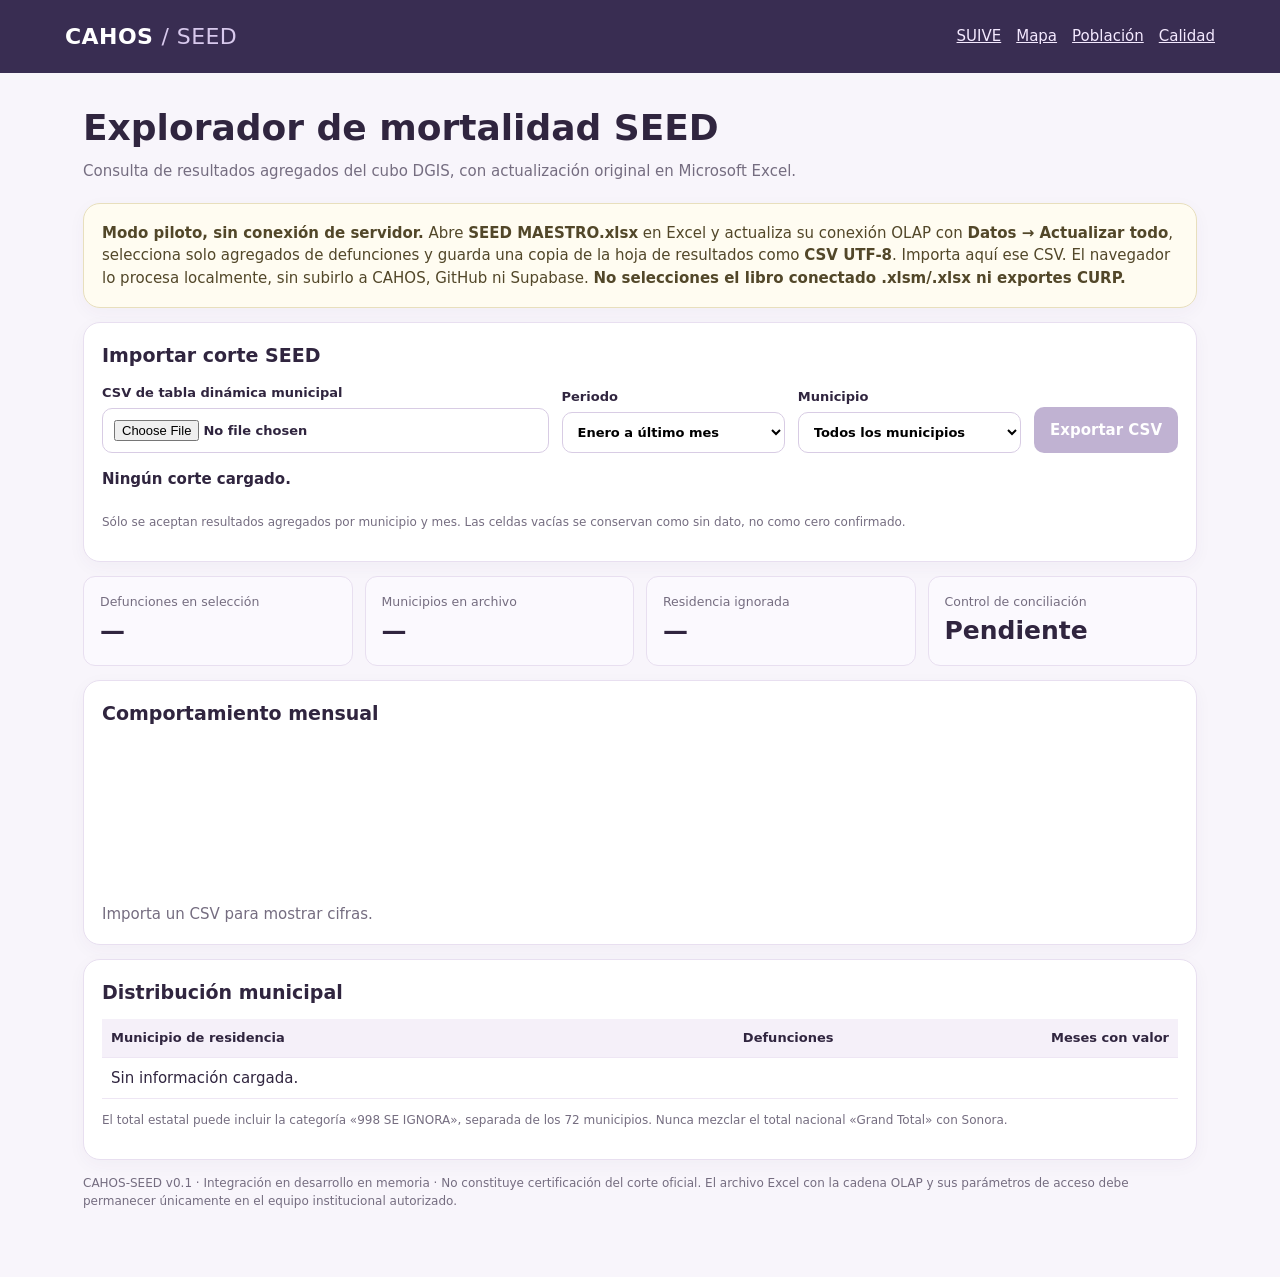
<file: public/seed/index.html>
<!doctype html>
<html lang="es"><head><meta charset="utf-8"><meta name="viewport" content="width=device-width,initial-scale=1">
<title>CAHOS | SEED Mortalidad</title>
<style>
:root{font:15px/1.5 system-ui,-apple-system,Segoe UI,sans-serif;color:#30253f;background:#f8f5fb;--p:#75569d;--line:#e8dff0;--muted:#756d80}
*{box-sizing:border-box}body{margin:0}header{background:#392d52;color:#fff;padding:20px max(20px,calc((100% - 1150px)/2));display:flex;gap:16px;align-items:center;flex-wrap:wrap}header strong{font-size:22px;letter-spacing:.02em}header nav{margin-left:auto;display:flex;gap:15px;flex-wrap:wrap}a{color:inherit}header a{color:#f4e9ff}main{max-width:1150px;margin:auto;padding:28px 18px 55px}h1{font-size:clamp(25px,4vw,36px);margin:0 0 5px}h2{font-size:19px;margin:0 0 13px}.sub{color:var(--muted);margin:0 0 20px}.notice,.panel{border:1px solid var(--line);background:#fff;border-radius:17px;padding:18px;margin:14px 0;box-shadow:0 5px 18px #4c2e6d0a}.notice{background:#fffcf1;border-color:#e8dfbd;color:#524729}.controls{display:grid;grid-template-columns:2fr 1fr 1fr auto;gap:13px;align-items:end}label{display:block;font-size:13px;font-weight:750}input,select,button{font:inherit}input[type=file],select{width:100%;min-width:0;padding:11px;border:1px solid #d8cce4;background:#fff;border-radius:10px;margin-top:6px}button{background:var(--p);color:white;border:0;padding:12px 16px;border-radius:10px;font-weight:700;cursor:pointer}button:disabled{opacity:.45;cursor:default}.kpis{display:grid;grid-template-columns:repeat(4,minmax(0,1fr));gap:12px}.kpi{padding:16px;border:1px solid var(--line);border-radius:12px;background:#fbf9fe}.kpi small{display:block;color:var(--muted)}.kpi b{display:block;font-size:25px}.muted{color:var(--muted)}.scroll{overflow:auto;max-height:480px}table{width:100%;border-collapse:collapse}th,td{padding:9px;border-bottom:1px solid #eee6f4;text-align:right;white-space:nowrap}th:first-child,td:first-child{text-align:left}th{position:sticky;top:0;background:#f5f0f9;font-size:13px}tbody tr:hover{background:#f9f6fc}.bars{display:flex;align-items:end;gap:7px;height:185px;padding-top:15px}.barcol{flex:1;min-width:0;display:flex;flex-direction:column;justify-content:end;align-items:center;height:100%;gap:4px}.bar{width:min(100%,42px);background:#ac89d1;border-radius:6px 6px 0 0;min-height:2px}.barcol span{font-size:11px;color:var(--muted)}.barcol b{font-size:11px}#status{min-height:30px;font-weight:700}.danger{color:#a0253d}.good{color:#246850}.buttons{display:flex;gap:10px;flex-wrap:wrap}.footnote{font-size:12px;color:var(--muted)}@media(max-width:800px){.controls{grid-template-columns:1fr 1fr}.kpis{grid-template-columns:1fr 1fr}header nav{margin-left:0}}
</style></head>
<body><header><strong>CAHOS <span style="font-weight:400;color:#d8c9ed">/ SEED</span></strong><nav aria-label="Módulos CAHOS"><a href="/CAHOS/">SUIVE</a><a href="/CAHOS/mapa-cahos/">Mapa</a><a href="/CAHOS/poblacion.html">Población</a><a href="/CAHOS/revision.html">Calidad</a></nav></header>
<main><h1>Explorador de mortalidad SEED</h1><p class="sub">Consulta de resultados agregados del cubo DGIS, con actualización original en Microsoft Excel.</p>
<div class="notice"><strong>Modo piloto, sin conexión de servidor.</strong> Abre <b>SEED MAESTRO.xlsx</b> en Excel y actualiza su conexión OLAP con <b>Datos → Actualizar todo</b>, selecciona solo agregados de defunciones y guarda una copia de la hoja de resultados como <b>CSV UTF-8</b>. Importa aquí ese CSV. El navegador lo procesa localmente, sin subirlo a CAHOS, GitHub ni Supabase. <strong>No selecciones el libro conectado .xlsm/.xlsx ni exportes CURP.</strong></div>
<section class="panel"><h2>Importar corte SEED</h2><div class="controls"><label>CSV de tabla dinámica municipal<input type="file" id="file" accept=".csv,text/csv,text/plain"></label><label>Periodo<select id="quarter"><option value="all">Enero a último mes</option><option value="1">1.er trimestre</option><option value="2">2.º trimestre</option><option value="3">3.er trimestre</option><option value="4">4.º trimestre</option></select></label><label>Municipio<select id="municipality"><option value="all">Todos los municipios</option></select></label><button id="export" disabled>Exportar CSV</button></div><p id="status" role="status" aria-live="polite">Ningún corte cargado.</p><p class="footnote" id="meta">Sólo se aceptan resultados agregados por municipio y mes. Las celdas vacías se conservan como sin dato, no como cero confirmado.</p></section>
<section class="kpis" aria-label="Indicadores"><div class="kpi"><small>Defunciones en selección</small><b id="total">—</b></div><div class="kpi"><small>Municipios en archivo</small><b id="count">—</b></div><div class="kpi"><small>Residencia ignorada</small><b id="unknown">—</b></div><div class="kpi"><small>Control de conciliación</small><b id="quality">Pendiente</b></div></section>
<section class="panel"><h2>Comportamiento mensual</h2><div class="bars" id="chart" aria-label="Gráfica mensual de defunciones"><span class="muted">Importa un CSV para mostrar cifras.</span></div></section>
<section class="panel"><h2>Distribución municipal</h2><div class="scroll"><table><thead><tr><th>Municipio de residencia</th><th>Defunciones</th><th>Meses con valor</th></tr></thead><tbody id="rows"><tr><td colspan="3">Sin información cargada.</td></tr></tbody></table></div><p class="footnote">El total estatal puede incluir la categoría «998 SE IGNORA», separada de los 72 municipios. Nunca mezclar el total nacional «Grand Total» con Sonora.</p></section>
<p class="footnote">CAHOS-SEED v0.1 · Integración en desarrollo en memoria · No constituye certificación del corte oficial. El archivo Excel con la cadena OLAP y sus parámetros de acceso debe permanecer únicamente en el equipo institucional autorizado.</p></main>
<script>
'use strict';
const MONTHS=['Enero','Febrero','Marzo','Abril','Mayo','Junio','Julio','Agosto','Septiembre','Octubre','Noviembre','Diciembre'];
const $=id=>document.getElementById(id),num=new Intl.NumberFormat('es-MX');
let dataset=null;
const norm=x=>String(x??'').normalize('NFD').replace(/[\u0300-\u036f]/g,'').trim().toUpperCase();
function delimOf(line){const counts={',':0,';':0,'\t':0};let quoted=false;for(let i=0;i<line.length;i++){const c=line[i];if(c==='"'){if(quoted&&line[i+1]==='"')i++;else quoted=!quoted;}else if(!quoted&&c in counts)counts[c]++;}return Object.keys(counts).sort((a,b)=>counts[b]-counts[a])[0];}
function parseCSV(text){const lines=text.replace(/^\ufeff/,'').split(/\r?\n/);const candidate=lines.find(x=>norm(x).includes('MUNICIPIO RESIDENCIA'))||lines.find(x=>x.includes(';')||x.includes(',')||x.includes('\t'))||'';const delim=delimOf(candidate);let rows=[],row=[],v='',quoted=false;for(let i=0;i<text.length;i++){const c=text[i];if(c==='"'){if(quoted&&text[i+1]==='"'){v+='"';i++;}else quoted=!quoted;}else if(!quoted&&c===delim){row.push(v.trim());v='';}else if(!quoted&&(c==='\n'||c==='\r')){if(c==='\r'&&text[i+1]==='\n')i++;row.push(v.trim());if(row.some(x=>x!==''))rows.push(row);row=[];v='';}else v+=c;}row.push(v.trim());if(row.some(x=>x!==''))rows.push(row);if(quoted)throw Error('CSV incompleto: comillas sin cerrar.');return rows;}
function countValue(x){const v=String(x??'').trim();if(!v||v==='-'||v==='—'||norm(v)==='(BLANK)')return null;const stripped=v.replace(/\s/g,'').replace(/(?<=\d)[.,](?=\d{3}(?:\D|$))/g,'');if(!/^\d+$/.test(stripped))throw Error('El archivo contiene una cifra no entera; verifica que sea una medida DEFUNCIONES.');return Number(stripped);}
function importPivot(text){if(text.length>2_000_000)throw Error('CSV demasiado grande para el piloto.');const rows=parseCSV(text);const headers=rows.findIndex(r=>r.some(c=>norm(c)==='MUNICIPIO RESIDENCIA')&&r.some(c=>norm(c)==='DEFUNCIONES'));if(headers<1)throw Error('No encuentro la fila MUNICIPIO RESIDENCIA / DEFUNCIONES de la tabla dinámica SEED.');const loc=rows[headers].findIndex(c=>norm(c)==='MUNICIPIO RESIDENCIA');const monthRows=rows.slice(Math.max(0,headers-3),headers);let candidates=[];for(const r of monthRows){const m=r.map((x,i)=>({i,m:MONTHS.findIndex(z=>norm(z)===norm(x))})).filter(x=>x.m>=0);if(m.length>candidates.length)candidates=m;}if(!candidates.length)throw Error('No encuentro las columnas de meses. Exporta la tabla dinámica con MES DE DEFUNCION en columnas.');if(new Set(candidates.map(x=>x.m)).size!==candidates.length)throw Error('Meses duplicados en el archivo.');const yearFound=rows.slice(0,headers).flat().find(x=>/^20\d{2}$/.test(String(x).trim()));const year=yearFound?Number(yearFound):null;
const people=[],seen=new Set();let unknown=null,expected=null;for(const r of rows.slice(headers+1)){const name=String(r[loc]??'').trim(),code=name.match(/^(\d{3})\s+(.+)$/);if(code){if(seen.has(code[1]))throw Error('Municipio duplicado: '+code[1]);seen.add(code[1]);const values=Array(12).fill(null);for(const x of candidates)values[x.m]=countValue(r[x.i]);const rec={code:code[1],name:code[2],values};if(code[1]==='998')unknown=rec;else people.push(rec);}else if(/^TOTAL\s*\*/i.test(name)||r.some((v,i)=>i!==loc&&/^TOTAL\s*\*/i.test(String(v)))){expected=Array(12).fill(null);for(const x of candidates)expected[x.m]=countValue(r[x.i]);}}
if(!people.length)throw Error('No encontré municipios codificados; el CSV no tiene el esquema esperado.');const observed=Array(12).fill(null);for(const x of candidates){observed[x.m]=people.reduce((a,r)=>a+(r.values[x.m]??0),0)+(unknown?.values[x.m]??0);}const errors=[];if(expected)for(const x of candidates)if(expected[x.m]!==observed[x.m])errors.push(MONTHS[x.m]);return{year,people,unknown,observed,expected,errors,months:candidates.map(x=>x.m).sort((a,b)=>a-b)};}
function sumPeriod(rec,months){const vals=months.map(i=>rec.values[i]);return vals.some(x=>x!==null)?vals.reduce((a,x)=>a+(x??0),0):null;}
function selectedMonths(){const q=$('quarter').value;return dataset.months.filter(m=>q==='all'||Math.floor(m/3)+1===Number(q));}
function render(){if(!dataset)return;const months=selectedMonths(),code=$('municipality').value,persons=code==='all'?dataset.people:dataset.people.filter(x=>x.code===code),noUnknown=code!=='all';const selected=persons.map(x=>({code:x.code,name:x.name,n:sumPeriod(x,months),months:months.filter(m=>x.values[m]!==null).length})).sort((a,b)=>(b.n??-1)-(a.n??-1));const validMonth=months.some(m=>dataset.observed[m]!==null);const total=selected.reduce((a,x)=>a+(x.n??0),0)+(noUnknown?0:(dataset.unknown?sumPeriod(dataset.unknown,months)??0:0));$('total').textContent=validMonth?num.format(total):'Sin dato';$('count').textContent=String(dataset.people.length);$('unknown').textContent=dataset.unknown&&!noUnknown?num.format(sumPeriod(dataset.unknown,months)??0):'No incluido';$('quality').textContent=dataset.expected?(dataset.errors.length?'NO CONCILIA':'Conciliado'):'Sin total fuente';$('quality').className=dataset.errors.length?'danger':'good';$('rows').replaceChildren();for(const r of selected){const tr=document.createElement('tr');for(const s of [r.code+' '+r.name,r.n===null?'Sin dato':num.format(r.n),String(r.months)+' / '+months.length]){const c=document.createElement('td');c.textContent=s;tr.append(c);} $('rows').append(tr);}const chart=$('chart');chart.replaceChildren();const series=months.map(m=>({m,n:persons.reduce((a,r)=>a+(r.values[m]??0),0)+(noUnknown?0:(dataset.unknown?.values[m]??0))}));const max=Math.max(1,...series.map(s=>s.n));for(const x of series){const col=document.createElement('div');col.className='barcol';const number=document.createElement('b');number.textContent=num.format(x.n);const bar=document.createElement('div');bar.className='bar';bar.style.height=Math.max(2,Math.round(x.n/max*125))+'px';const lbl=document.createElement('span');lbl.textContent=MONTHS[x.m].slice(0,3);col.append(number,bar,lbl);chart.append(col);}if(!series.length)chart.textContent='Este periodo no tiene meses en el corte.';}
$('file').onchange=async e=>{dataset=null;$('export').disabled=true;try{const file=e.target.files?.[0];if(!file)return;if(!/\.csv$/i.test(file.name))throw Error('Importa una copia CSV de resultados, no el libro conectado.');const source=await file.text();if(/\bCURP\b|\bNOMBRE COMPLETO\b|\bAPELLIDO PATERNO\b/i.test(source))throw Error('Detecté posibles datos identificables. Exporta exclusivamente agregados municipales.');dataset=importPivot(source);if(dataset.people.length!==72)throw Error('Se encontraron '+dataset.people.length+' municipios; requiere revisión antes de importar (esperamos 72).');$('municipality').replaceChildren(new Option('Todos los municipios','all'));for(const r of [...dataset.people].sort((a,b)=>a.name.localeCompare(b.name,'es'))) $('municipality').add(new Option(r.code+' '+r.name,r.code));$('quarter').value='all';$('status').textContent='CSV analizado localmente · '+dataset.people.length+' municipios · '+dataset.months.length+' meses · '+(dataset.errors.length?'CONCILIACIÓN INCORRECTA':'Sin diferencias detectadas');$('status').className=dataset.errors.length?'danger':'good';$('meta').textContent='Año: '+(dataset.year??'no confirmado')+' · Meses: '+dataset.months.map(i=>MONTHS[i]).join(', ')+' · '+(dataset.expected?'Total fuente presente':'No existe fila «Total *» para conciliar')+' · '+(dataset.errors.length?'Diferencias: '+dataset.errors.join(', '):'');$('export').disabled=dataset.errors.length>0;render();}catch(err){$('status').textContent='No se pudo validar: '+err.message;$('status').className='danger';dataset=null;$('total').textContent='—';$('count').textContent='—';$('unknown').textContent='—';$('quality').textContent='Pendiente';$('rows').replaceChildren();$('chart').replaceChildren();}};
$('quarter').onchange=render;$('municipality').onchange=render;
$('export').onclick=()=>{if(!dataset||dataset.errors.length)return;const months=selectedMonths(),codes=$('municipality').value==='all'?dataset.people:dataset.people.filter(x=>x.code===$('municipality').value);const esc=x=>'"'+String(x).replace(/"/g,'""')+'"';const lines=[['anio','municipio_cvegeo','municipio','mes','defunciones','estado_valor'].join(',')];for(const r of codes)for(const m of months)lines.push([dataset.year||'', '26'+r.code,esc(r.name),m+1,r.values[m]===null?'':r.values[m],r.values[m]===null?'sin_dato':'observado'].join(','));const blob=new Blob(['\ufeff'+lines.join('\r\n')],{type:'text/csv;charset=utf-8'});const url=URL.createObjectURL(blob);const a=document.createElement('a');a.href=url;a.download='CAHOS_SEED_'+(dataset.year||'anio')+'_agregados.csv';a.click();setTimeout(()=>URL.revokeObjectURL(url),500);};
</script></body></html>
</file>
